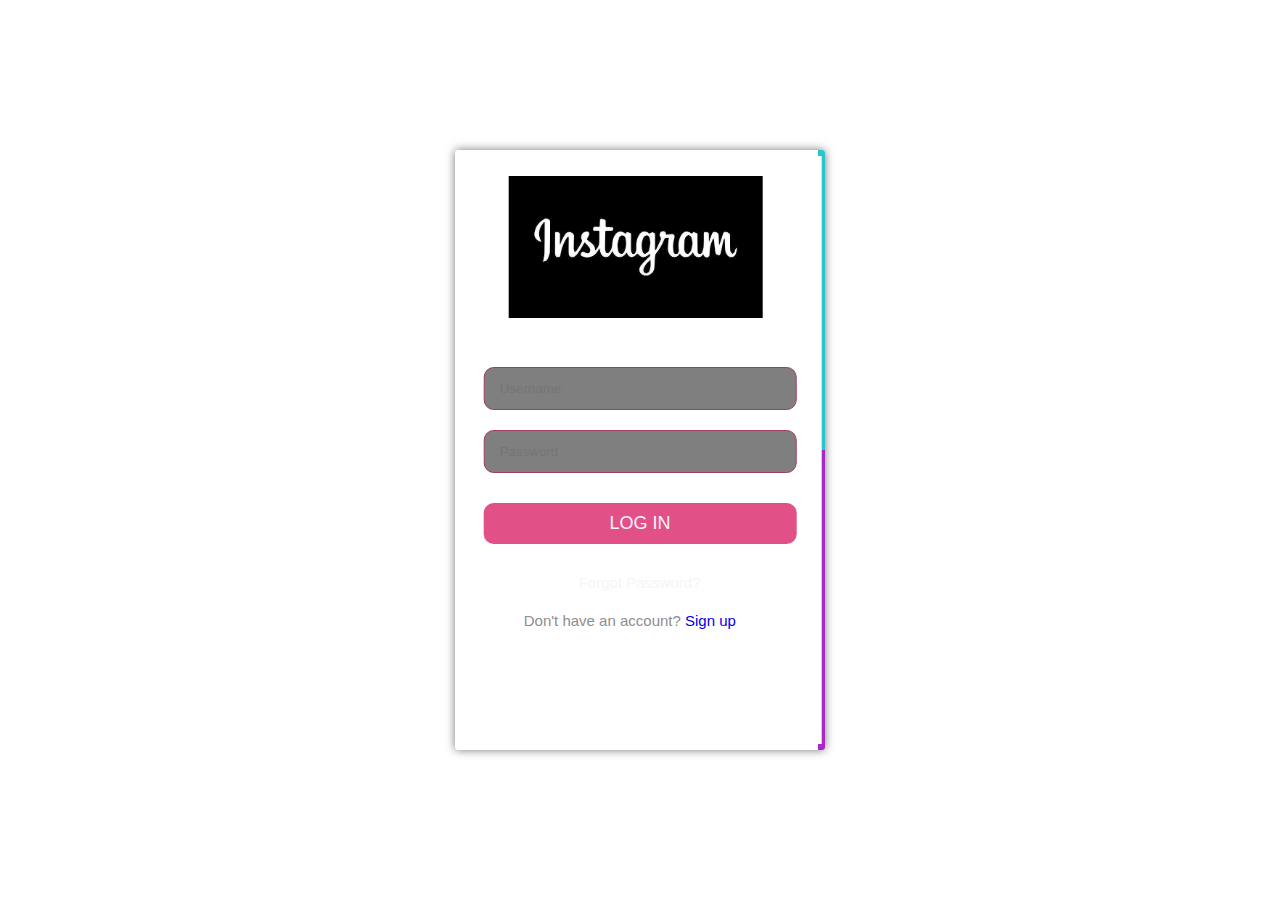
<file: login.html>
<!DOCTYPE html>

<html lang="en">

  <head>

    <meta charset="UTF-8" />

    <meta name="viewport" content="width=device-width, initial-scale=1.0" />
    <meta http-equiv="X-UA-Compatible" content="ie=edge" />
    <link  
    data-default-icon="https://upload.wikimedia.org/wikipedia/commons/e/e7/Instagram_logo_2016.svg" rel="icon" sizes="192x192" href="https://upload.wikimedia.org/wikipedia/commons/e/e7/Instagram_logo_2016.svg"/>
    <title>Login</title>
   <link href="login.css" rel="stylesheet">
  </head>
  <body>
<form action="/index.html" class="form">
   <span></span>
   <span></span>
   <span></span>
   <span></span>
 <div class="form-inner">
     <div class="logo">
      <img src="images/instagram-dark-mode.jpg" alt="">
     </div>
     <div class="content">
          <input class="input" type="text" placeholder="Username" required/>
          <input class="input" type="password" placeholder="Password" required/>
          
          <button class="btn" onclick="alert('you are signed in as itz_me_subi')">
            LOG IN
          </button>
          <div class="forgot">
            <a href=" ">Forgot Password?</a>
          </div>
    
          <div class="signup">
            <p style="color:#8e8e8e;">Don't have an account?<a href="signuppage.html" style="text-decoration: none;" style="color: #3897f0;"> Sign up</a></p>
          </div>
      
    </div>
 </div>
</form>
  </body>
</html>
</file>
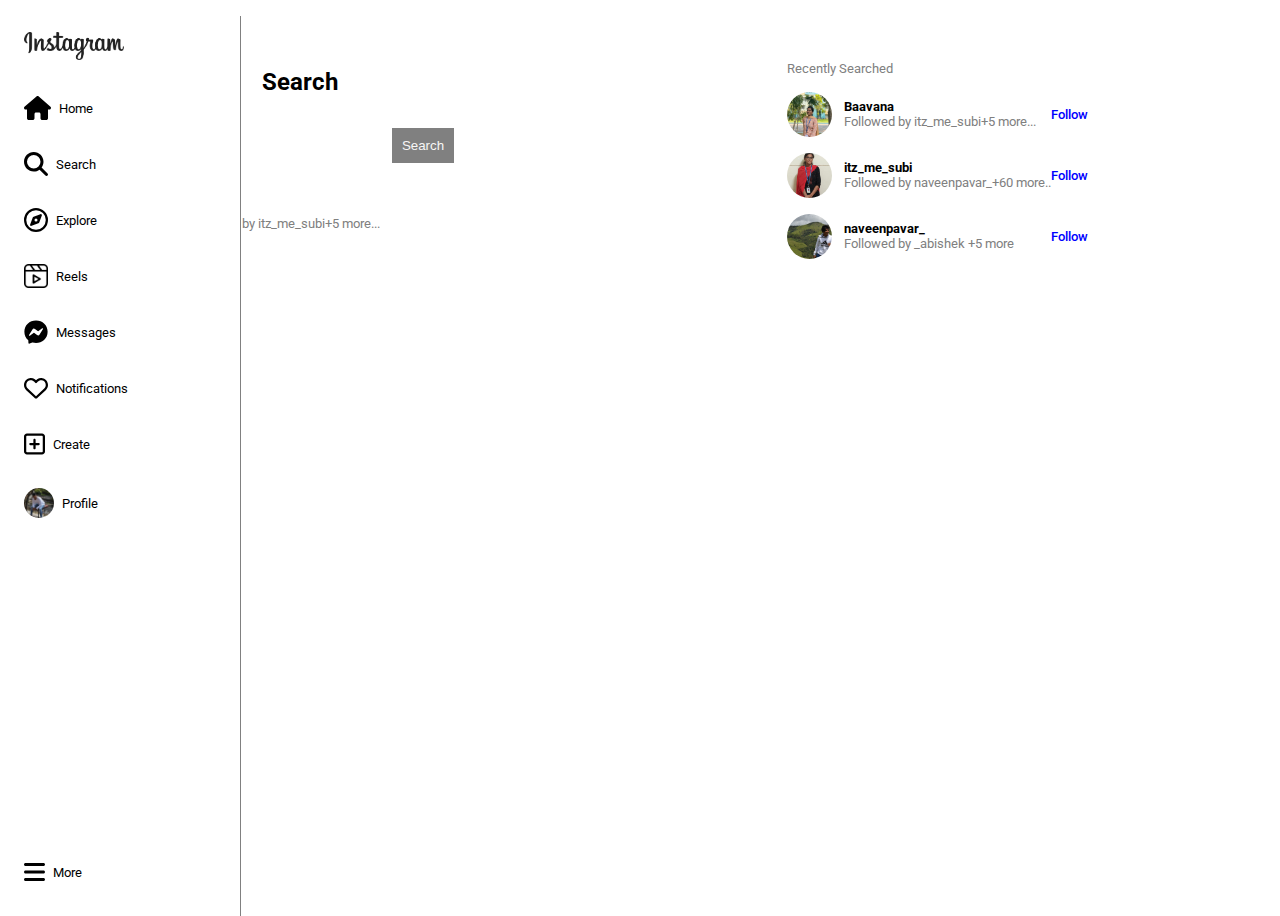
<file: search.html>
<!DOCTYPE html>
<html lang="en">
    <head>
        <meta charset="UTF-8">
        <meta name="viewport" content="width=device-width, initial-scale=1.0">
        <title>Search</title>
        <link  
        data-default-icon="https://upload.wikimedia.org/wikipedia/commons/e/e7/Instagram_logo_2016.svg" rel="icon" sizes="192x192" href="https://upload.wikimedia.org/wikipedia/commons/e/e7/Instagram_logo_2016.svg"/>
        <link href="https://fonts.googleapis.com/css?family=Roboto&display=swap" rel="stylesheet"/>
        <link rel="stylesheet" href="style.css">
    </head>
    <body>
        <div class="sidebar"> 
            <div class="upper-container">
                <img src="images/instagram.png" class="logo"/>
                <img src="images/instagram logo.svg" class="logo2"/>
                <div class="link">
                    <img src="images/house-solid.svg"style="height: 1.5rem;margin-right: 0.5rem"/>
                    <a href="index.html">Home</a>
                </div>
                <div class="link">
                    <img src="images/magnifying-glass-solid.svg"style="height: 1.5rem;margin-right: 0.5rem"/>
                    <a href="search.html">Search</a>
                </div>
                <div class="link">
                    <img src="images/compass-regular.svg"style="height: 1.5rem;margin-right: 0.5rem"/>
                    <a href="explore.html">Explore</a>
                </div>
                <div class="link">
                    <img src="images/video.png"style="height: 1.5rem;margin-right: 0.5rem"/>
                    <a href="reels.html">Reels</a>
                </div>
                <div class="link">
                    <img src="images/facebook-messenger.svg"style="height: 1.5rem;margin-right: 0.5rem"/>
                    <a href="messages.html">Messages</a>
                </div>
                <div class="link">
                    <img src="images/heart-regular.svg"style="height: 1.5rem;margin-right: 0.5rem"/>
                    <a href="notification.html">Notifications</a>
                </div>
                <div class="link">
                    <img src="images/square-plus-regular.svg"style="height: 1.5rem;margin-right: 0.5rem"/>
                    <a href="create.html">Create</a>
                </div>
                <div class="link">
                    <img src="images/yaswin.jpg" style="height: 2+rem;margin-right: 0.5rem" class="profile-pic"/>
                    <a href="profile.html">Profile</a>
                </div>
            </div>
            <div class="bottom-container">
                <div class="link">
                    <img src="images/bars-solid.svg" style="height: 1.5rem;margin-right: 0.5rem;"/>
                    <a href="#">More</a>
                </div>
            </div>
        </div>
        <div class="main-container">
            <div class="search">
                <h2>Search</h2>
            </div>
            <div class="search-container">
                <form action="/search">
                    <input type="text" placeholder="Search...">
                    <button type="submit">Search</button>
                </form>

                <div class="profile">
                    <img src="images/baavana.jpg" alt="profile">
                    <div class="profile-info">
                        <strong>Baavana</strong>
                        <span class="profile-info-name">Followed by itz_me_subi+5 more...</span>
                    </div>
                </div>
            </div>
            <div class="recentlysearched">
                <p style="font-size: 0.8rem; color: grey;">Recently Searched</p>
                <div class="profile-flex">
                    <div class="profile">
                        <img src="images/baavana.jpg" alt="profile">
                        <div class="profile-info">
                            <strong>Baavana</strong>
                            <span class="profile-info-name">Followed by itz_me_subi+5 more...</span>
                        </div>
                    </div>
                    <div class="switch">Follow</div>
                </div>
                <div class="profile-flex">
                    <div class="profile">
                        <img src="images/subi.jpg" alt="profile">
                        <div class="profile-info">
                            <strong>itz_me_subi</strong>
                            <span class="profile-info-name">Followed by naveenpavar_+60 more..</span>
                        </div>
                    </div>
                    <div class="switch">Follow</div>
                </div>
                <div class="profile-flex">
                    <div class="profile">
                        <img src="images/pavar.jpg" alt="profile">
                        <div class="profile-info">
                            <strong>naveenpavar_</strong>
                            <span class="profile-info-name">Followed by _abishek +5 more</span>
                        </div>
                    </div>
                    <div class="switch">Follow</div>
                </div>
            </div>
        </div>
    </body>
</html>
</file>
<file: login.css>
*{
  padding: 0;
  margin: 0;
  box-sizing: border-box;
}

html, body{
  font-family: sans-serif;
  justify-content: center;
 
  display: flex;
  align-items: center;
  background-size: 100% 100%;
  width: 100%;
  height: 100%;
}

.form{
  position: relative;
  background:white;
  overflow: hidden;
  box-shadow: 0px 0px 10px 0px rgb(116, 119, 114);
  border-radius: 3px;
  padding: 60px 15px;
  width: 370px;
  height: 600px;
}

.logo img{
 width: 70%;
 margin-top: 20px;
 margin-left: 50px;
}

.form-inner{
  position: absolute;
  top: 50%;
  left: 50%;
  background: white;
  height: 98%;
  width: 98%;
  transform: translate(-50%, -50%);
}

.content{
  width: 100%;
  padding: 25px;
  height: 100%;
}

.form-inner h2{
  text-align: center;
  padding-top: 25px;
  font-size: 25px;
  color: #d7a3d7;
}

.input{
  display: block;
  padding: 13px 15px;
  border: 1.5px solid rgb(159, 61, 94);
  outline: none;
  background: rgba(0, 0, 0, 0.5);
  color: white;
  width: 100%;
  left: 50%;
  border-radius: 10px;
  margin-top: 20px;
}

.btn{
  margin-top: 30px;
  width: 100%;
  cursor: pointer;
  color: #f8f3f8;
  border: none;
  font-size: 18px;
  border-radius: 10px;
  transition: 0.4s;
  padding: 10px 15px;
  outline: none;
  background: rgb(225, 81, 136);
  text-decoration: none;
}

.btn:hover{
  background: rgb(202, 51, 51);
}

.forgot{
  margin-top: 30px;
}

.forgot a{
 color: #f3f5f7;
 font-size: 15px;
 text-decoration: none;
 margin-left: 95px;
 margin-top: 30px;
}

.signup{
 font-size: 15px;
 margin-top: 20px;
 margin-left: 40px;
}

.form span{
  height: 50%;
  width: 50%;
  position: absolute;
}

.form span:nth-child(2){
  background: #ab28c8;
  bottom: 0;
  right: -48%;
  animation: 4s span2 infinite linear;
}

.form span:nth-child(3){
  background: #28c4cf;
  top: 0px;
  animation: 4s span3 infinite linear;
  right: -48%;
}

@keyframes span1{
  0%{
      top: -48%;
      left: -48%;
  }
  25%{
      top: -48%;
      left: 98%;
  }
  50%{
      top: 98%;
      left: 98%;
  }
  75%{
      top: 98%;
      left: -48%;
  }
  100%{
      top: -48%;
      left: -48%;
  }
}

@keyframes span2{
  0%{
      bottom: -48%;
      right: -48%;
  }
  25%{
      bottom: -48%;
      right: 98%;
  }
  50%{
      bottom: 98%;
      right: 98%;
  }
  75%{
      bottom: 98%;
      right: -48%;
  }
  100%{
      bottom: -48%;
      right: -48%;
  }
}

@keyframes span3{
  0%{
      top: -48%;
      left: -48%;
  }
  25%{
      top: -48%;
      left: 98%;
  }
  50%{
      top: 98%;
      left: 98%;
  }
  75%{
      top: 98%;
      left: -48%;
  }
  100%{
      top: -48%;
      left: -48%;
  }
}

@keyframes span4{
  0%{
      bottom: -48%;
      right: -48%;
  }
  25%{
      bottom: -48%;
      right: 98%;
  }
  50%{
      bottom: 98%;
      right: 98%;
  }
  75%{
      bottom: 98%;
      right: -48%;
  }
  100%{
      bottom: -48%;
      right: -48%;
  }
}
</file>
<file: style.css>
html,body{
    scroll-behavior: smooth;
    background-color: white;
    font-family: "Roboto";
    color: black;
    display: flex;
    width: 100vw;
    overflow-x: hidden;
}
.sidebar{
    background-color: white; 
    top: 1rem;
    left: 1;
    width: 200px;
    height: 100vh;
    position: fixed;
    color: black;
    border-right: 1px solid gray;
    display: inline-block;
    flex-direction: column;
    justify-content: space-between;
    padding: 1rem;
}
.sidebar .upper-container .logo {
    width: 100px;
    margin-bottom: 1rem;
}
.logo2{
    display: none;
}
.sidebar .link{
    display: flex;
    align-items: center;
    padding: 1rem 0;
    color: black;
    font-size: 0.8rem;
}
.sidebar .link i{
    margin-right: 10px;
}

.bottom-container .link{
    display: flex;
    width: 100%;
    justify-content: center;
    align-items: center;
}
.bottom-container{
    position: absolute;
    bottom: 1rem;
    display: flex;
    justify-content: space-between;
    padding-bottom: 2rem;
}
.bottom-navbar{
  display: none;
}
.story-post-container{
    display: inline;
    flex-direction: column;
    align-items: center;
    justify-content: center;
    padding: 2rem;
   /* height: 100vh;*/
    width: 100%;
}
.profile-suggestions{
    width: 30%;

}
@media  screen and (max-width: 1100px)
{
    .profile-suggestions{
        display: none;
    }
}

@media  screen and (max-width: 900px){
    .sidebar, .bottom-container{
        width: 30px;
    }
    .sidebar .link a{
        display: none;
    }
    .logo{
        display: none;
    }
    .logo2{
        display: block;
        width: 2rem;
        margin-bottom: 1rem;
        margin-left: 1px;
    }
    .upper-container{
        display: flex;
        flex-direction: column;
        align-items: center;
    }
    .main-container{
        margin-left: auto;
        margin-right: auto;
        width: 100vw;
    }
    .profile-suggestions{
        display: none;
    }
  
}
@media  screen and (max-width: 600px)
{
    .sidebar{
        display: none;
    }
 
    .bottom-link{
        display: flex;
    }
    .posts-component, .stories-container {
        width: 90vw !important;
        padding: 0rem 0rem !important;
    }
    .bottom-navbar{
      display: flex;
      border-top: gray;
      position: fixed;
      bottom: 0;
      width: 90%;
      height: 60px;
      background-color: white;
      color: black;
      display: flex;
      justify-content: space-between;
      align-items: center;
      padding: 0 10px;
      margin: auto;
  }
  

}

a{
    color: black;
    text-decoration: none;
}
.main-container{
    display: block;
    background-color: white;
    min-height: 100vh;
    width: 70vw;
    justify-content: space-between;
    margin: auto;
    margin-left: auto;
    height: auto;
    display: flex;
    overflow-y: auto;
}
.main-container::-webkit-scrollbar{
    display: none;
}

.profile-suggestions{
    padding: 1rem;
    width: 500px;
}
.stories-container{
    width: 30vw;
    display: flex;
    justify-content: center;
    align-items: center;
    overflow-x: auto;
    padding: 0rem 0rem;
    gap: 1rem;
    margin: auto;
}
.stories-container::-webkit-scrollbar{
    display: none;
}
.story{
    display: flex;
    flex-direction: column;
    align-items: center;
    text-align: center;
    font-family: Arial, sans-serif;
}
.story p{
    margin: 0.5rem 0rem;
    font-size: 0.65rem;
    text-align: center;
}
.gradient-border{
    width: 50px;
    height: 50px;
    border-radius: 50%;
    display: flex;
    justify-content: center;
    align-items: center;
    background: radial-gradient(
      circle at 30% 107%,
      #fdf497 0%,
      #fdf497 5%,
      #fd5949 45%,
      #d6249f 60%,
      #285aeb 90%
    );
    padding: 2px;
}
.gradient-border img{
    width: 100%;
    height: 100%;
    border-radius: 50%;
    object-fit: cover;
    border: 1cap solid white;
}
.posts-component{
    margin-top: 1rem;
    display: flex;
    flex-direction: column;
    height: auto;
    align-items: center;
    justify-content: center;
}
.post{
    margin-bottom: 10px;
    padding: 10px;
    width: 300px;
}
.post-header{
    display: flex;
    align-items: center;
    justify-content: space-between;
    margin-bottom: 10px;
}
.post-info-flex {
    display: flex;
    justify-content: flex-start;
    align-items: center;
    gap: 0.5rem;
  }
  
  .post-info-flex ul {
    padding-left: 0.5rem;
    color: var(--light-grey);
  }
  
  .profile-pic {
    width: 30px;
    height: 30px;
    border-radius: 50%;
    object-fit: cover;
  }
  
  .post-info-flex p {
    font-size: 0.7rem;
    font-weight: 600;
    margin: 0;
  }
  
  .list-time {
    font-size: 0.7rem;
    margin: 0;
  }
  
  .post-img {
    width: 100%;
    height: auto;
    object-fit: cover;
  }
  
  .post-icons {
    display: flex;
    justify-content: space-between;
    margin: 1rem 0;
  }
  
  .post-icons-left {
    display: flex;
    justify-content: flex-start;
    gap: 0.5rem;
    align-items: center;
  }
  
  
  
  .likes,
  .caption,
  .comments {
    margin: 0.35rem 0;
    font-size: 0.8rem;
  }
  
  .comments {
    color: lightgrey;
  }
  .post-icon:hover{
    opacity: 0.5;
    cursor: pointer;
  }
  
  
  .profile {
    display: flex;
    align-items: center;
  }
  
  .profile img {
    border-radius: 50%;
    width: 45px;
    height: 45px;
    object-fit: cover;
    margin-right: 0.75rem;
  }
  
  .profile-info {
    display: flex;
    flex-direction: column;
    font-size: 0.8rem;
  }
  
  .profile-info-name {
    color: gray;
    margin: 0rem 0rem;
  }
  
  .switch {
    color: blue;
    cursor: pointer;
    font-size: 0.8rem;
    font-weight: 500;
  }
  
  .profile-div {
    display: flex;
    flex-direction: column;
    gap: 1rem;
    padding: 0px 20px;
    width: 300px;
    margin: 0 auto;
  }

  .profile-flex{
    display: flex;
    justify-content: space-between;
    align-items: center;
    margin: 1rem 0rem;
  }
  .profile-flex:hover
  {
     cursor: pointer;
  }
  .switch:hover{
    color: darkblue;
    cursor: pointer;
  }
  .profile-list {
    font-size: 0.8rem;
    display: flex;
    justify-content: flex-start;
    flex-wrap: wrap;
    align-items: normal;
    column-gap: 1rem;
    row-gap: 0.5rem;
    padding-left: 0rem;
    color: rgb(171, 167, 167);
    margin-bottom: 0;
  }
  .profile-list:hover{
    cursor: pointer;
  }
  /* search page */

  .search{
    margin-left: 70px;
    margin-top: 40px;
  }
  .search-container{
    margin-left: -540px;
    margin-top: 90px;
  }
  
  input[type="text"]{
    padding: 40px;
    border: black;
    border-radius: 0px 5px 5px 0;
    outline: none;
    background-color: white;
  
  }
  
  button[type="submit"]{
    padding: 10px;
    border: none;
    background-color: gray;
    color: rgb(247, 246, 246);
    cursor: pointer;
  }
  .recentlysearched{
    margin-left: px;
    margin-top: 40px;
  }
  .search-bottom{
    padding-bottom: 2rem;
}

/*explore*/

.grid-container{
  display: flex;

  background-color: white;
  min-height: 10vh;
  width: 70vw;
  margin: 10px;
  margin-left: auto;
  height: auto;
  overflow-y: auto;
}
.grid-container::-webkit-scrollbar{
  display: none;
}

 .grids{
  display: grid;
  gap: 0px;
  padding: 2px;
   }
 .grid-item{
  padding: 5px;
  height: auto;
  text-align: center;
 }
 .grid-item:hover{
  cursor: pointer;
 }
</file>
